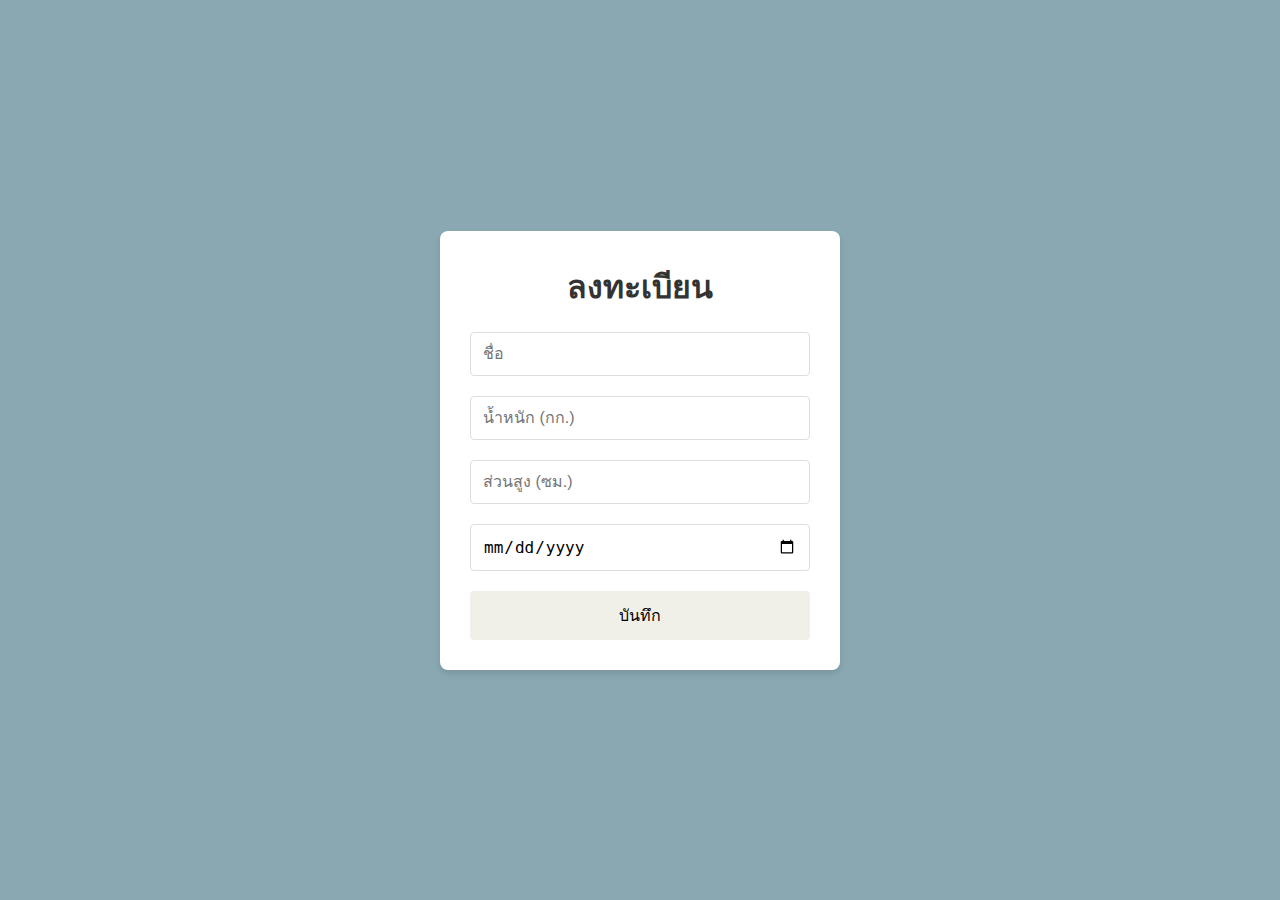
<file: index.html>
<!DOCTYPE html>
<html lang="th">
<head>
    <meta charset="UTF-8">
    <meta name="viewport" content="width=device-width, initial-scale=1.0">
    <title>Fitness Tracker</title>
    <style>
        body {
            margin: 0;
            padding: 0;
            min-height: 100vh;
            display: flex;
            justify-content: center;
            align-items: center;
            background-color: #89A8B2;
            font-family: Arial, sans-serif;
        }

        .container {
            width: 100%;
            max-width: 400px;
            padding: 20px;
        }

        .form-card {
            display: flex;
            flex-direction: column;
            gap: 20px;
            background-color: white;
            padding: 30px;
            border-radius: 8px;
            box-shadow: 0 4px 6px rgba(0, 0, 0, 0.1);
        }

        h1 {
            text-align: center;
            color: #333;
            margin: 0;
        }

        input {
            padding: 12px;
            border: 1px solid #ddd;
            border-radius: 4px;
            font-size: 16px;
        }

        button {
            padding: 12px;
            background-color: #F1F0E8;
            border: none;
            border-radius: 4px;
            font-size: 16px;
            cursor: pointer;
            transition: background-color 0.3s;
        }

        button:hover {
            background-color: #e5e4dc;
        }
    </style>
</head>
<body>
    <div class="container">
        <form id="registerForm" class="form-card">
            <h1>ลงทะเบียน</h1>
            <input type="text" id="name" placeholder="ชื่อ" required>
            <input type="number" id="weight" placeholder="น้ำหนัก (กก.)" required>
            <input type="number" id="height" placeholder="ส่วนสูง (ซม.)" required>
            <input type="date" id="birthdate" required>
            <button type="submit">บันทึก</button>
        </form>
    </div>
    <script src="script.js"></script>
</body>
</html>
</file>
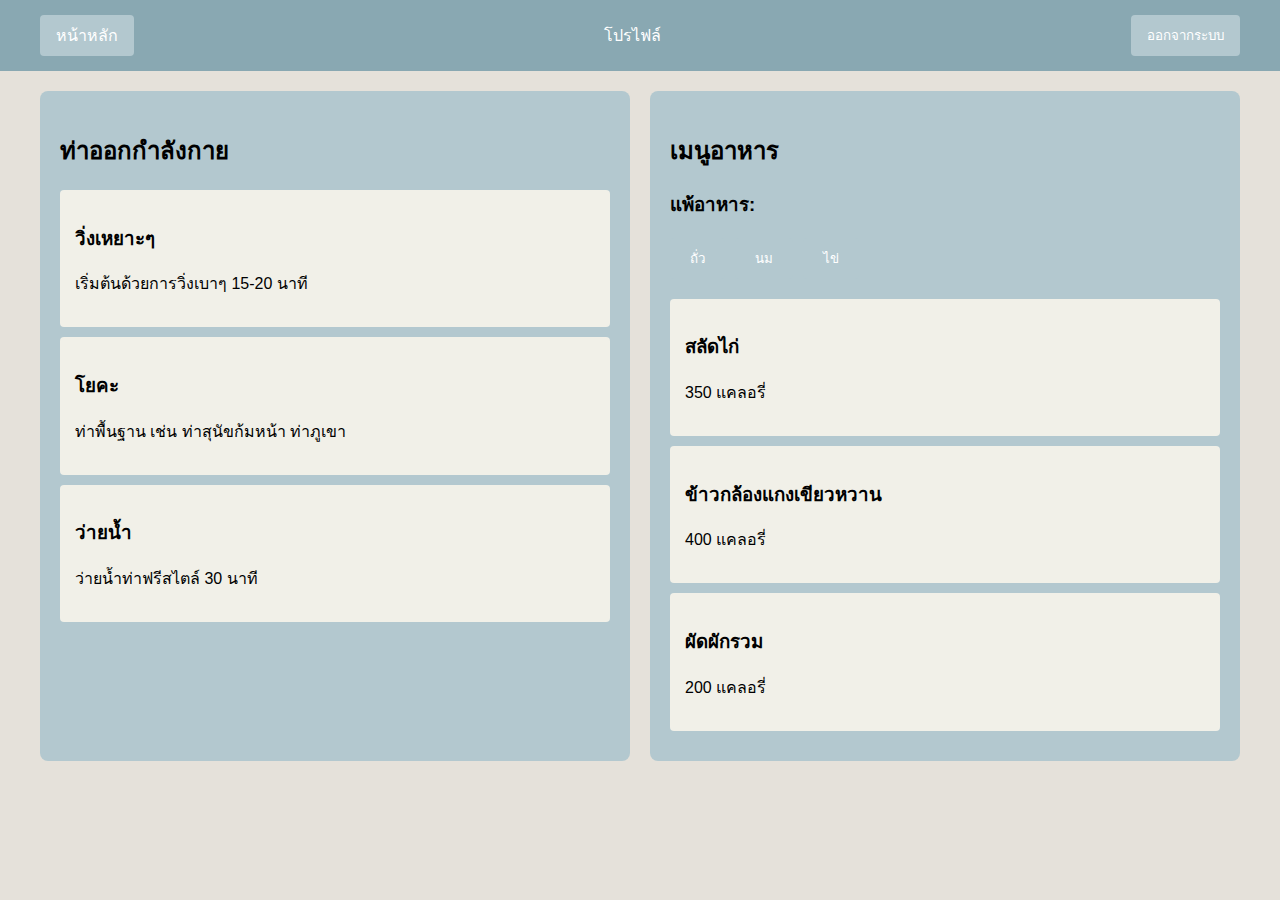
<file: homePage.html>
<!DOCTYPE html>
<html lang="th">
<head>
    <meta charset="UTF-8">
    <meta name="viewport" content="width=device-width, initial-scale=1.0">
    <title>Home - Fitness Tracker</title>
    <link rel="stylesheet" href="style.css">
</head>
<body>
    <nav>
        <div class="nav-container">
            <a href="homepage.html" class="active">หน้าหลัก</a>
            <a href="profile.html">โปรไฟล์</a>
            <button id="logoutBtn">ออกจากระบบ</button>
        </div>
    </nav>
    
    <div class="container">
        <div class="content-grid">
            <div class="card">
                <h2>ท่าออกกำลังกาย</h2>
                <div id="exerciseList"></div>
            </div>
            
            <div class="card">
                <h2>เมนูอาหาร</h2>
                <div class="allergies">
                    <h3>แพ้อาหาร:</h3>
                    <div id="allergyButtons"></div>
                </div>
                <div id="foodList"></div>
            </div>
        </div>
    </div>
    <script src="script.js"></script>
</body>
</html>
</file>
<file: style.css>
:root {
     --color-1: #89A8B2;
     --color-2: #B3C8CF;
     --color-3: #E5E1DA;
     --color-4: #F1F0E8;
 }
 
 body {
     margin: 0;
     padding: 0;
     font-family: Arial, sans-serif;
     background-color: var(--color-3);
 }
 
 .container {
     max-width: 1200px;
     margin: 0 auto;
     padding: 20px;
 }
 
 nav {
     background-color: var(--color-1);
     padding: 15px 0;
 }
 
 .nav-container {
     max-width: 1200px;
     margin: 0 auto;
     display: flex;
     justify-content: space-between;
     padding: 0 20px;
 }
 
 nav a, nav button {
     color: white;
     text-decoration: none;
     padding: 8px 16px;
     border-radius: 4px;
 }
 
 nav a.active {
     background-color: var(--color-2);
 }
 
 .card {
     background-color: var(--color-2);
     border-radius: 8px;
     padding: 20px;
     margin-bottom: 20px;
 }
 
 .form-card {
     background-color: var(--color-1);
     max-width: 400px;
     margin: 40px auto;
     padding: 20px;
     border-radius: 8px;
     color: white;
 }
 
 .form-card input {
     width: 100%;
     padding: 8px;
     margin: 10px 0;
     border: none;
     border-radius: 4px;
 }
 
 button {
     background-color: var(--color-2);
     color: white;
     border: none;
     padding: 10px 20px;
     border-radius: 4px;
     cursor: pointer;
 }
 
 button:hover {
     background-color: var(--color-1);
 }
 
 .content-grid {
     display: grid;
     grid-template-columns: 1fr 1fr;
     gap: 20px;
 }
 
 .exercise-item, .food-item {
     background-color: var(--color-4);
     padding: 15px;
     margin: 10px 0;
     border-radius: 4px;
 }
 
 .allergies {
     margin-bottom: 20px;
 }
 
 .allergy-btn {
     margin-right: 10px;
 }
 
 .allergy-btn.active {
     background-color: red;
 }
 
 .weight-update {
     display: flex;
     gap: 10px;
     margin-top: 20px;
 }
 
 @media (max-width: 768px) {
     .content-grid {
         grid-template-columns: 1fr;
     }
 }
</file>
